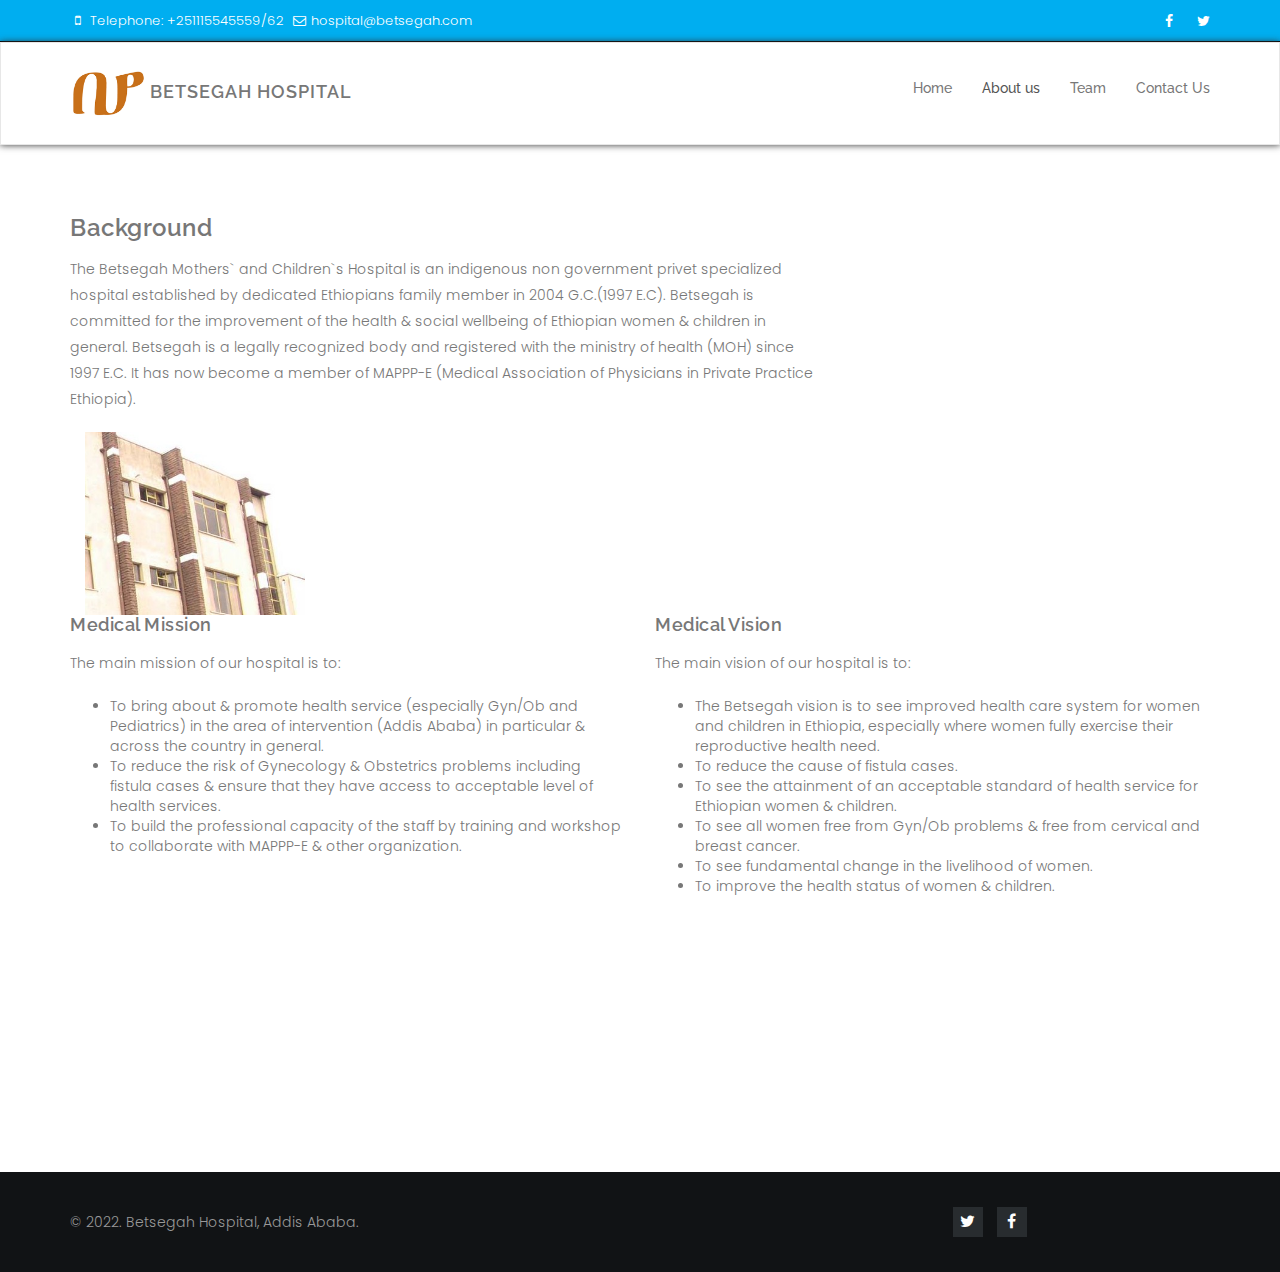
<file: aboutus.html>
<!DOCTYPE html>
<html lang="en">
<head>
<meta charset="utf-8">
<meta http-equiv="X-UA-Compatible" content="IE=edge">
<meta name="viewport" content="width=device-width, initial-scale=1">
<title>About Us | BETSEGAH Hospital</title>

<link rel="icon" href="PICS/icon.png" type="image/x-icon">

<link href="css/bootstrap.min.css" rel="stylesheet">
<link href="css/bootstrap-dropdownhover.min.css" rel="stylesheet">
<link href="css/font-awesome.min.css" rel="stylesheet">
<link href='https://fonts.googleapis.com/css?family=Raleway:400,200,300,100,500,600,700,800,900' rel='stylesheet' type='text/css'>
<link href="https://fonts.googleapis.com/css?family=Poppins:300,400" rel="stylesheet">
<link href="css/animate.css" rel="stylesheet">
<link href="css/style.css" rel="stylesheet">
<link href="css/responsive.css" rel="stylesheet">
</head>
<body>
<header id="header" class="head">
  <div class="top-header">
     <div class="container">
       <div class="row ">
         <ul class="contact-detail2 col-sm-6 pull-left">
          <li> <a href="#" target="_blank"><i class="fa fa-mobile"></i>
Telephone:  +251115545559/62</a> <a id="topemail" href="#" target="_blank"><i class="fa fa-envelope-o"></i>hospital@betsegah.com</a> </li>
         </ul>
         <div class="social-links col-sm-6 pull-right">
           <ul class="social-icons pull-right">
             <li> <a href="https://www.facebook.com/Betsegah-Mothers-and-Childrens-Hospital-322333158376925/" target="_blank"><i class="fa fa-facebook"></i></a> </li>
             <li> <a href="#" target="_blank"><i class="fa fa-twitter"></i></a> </li>
           </ul>
         </div>
       </div>
     </div>
    </div>
  <nav class="navbar navbar-default navbar-menu">
    <div class="container">
      <div class="navbar-header">
        <button type="button" class="navbar-toggle" data-toggle="collapse" data-target=".navbar-collapse"> 
          <span class="sr-only">Toggle navigation</span> 
          <span class="icon-bar"></span> 
          <span class="icon-bar"></span> 
          <span class="icon-bar"></span> 
        </button>
        <a class="navbar-brand" href="index.html">
            <div class="logo-text"><img src="PICS/BET/logo.jpg" style="width: 75px; height: 45px;"><span id="logor"> BETSEGAH HOSPITAL</span id="hosp"></div>
          </a> 
      </div>
      <div class="collapse navbar-collapse" id="bs-example-navbar-collapse-1" data-hover="dropdown" data-animations="fadeIn fadeInLeft fadeInUp fadeInRight">
        <ul class="nav navbar-nav navbar-right">
          <li><a href="index.html">Home</a></li>
            <li class="active"><a href="#">About us </a></li>
            <li><a href="team.html">Team </a></li>
            <li><a href="contact.html">Contact Us</a></li>
        </ul>
      </div> 
    </div>
  </nav>
</header>
 
<section id="section18" class="section-margine">
  <div class="container">
  <div class="section18">
    <div class="row">
      <div class="col-md-8 col-lg-8 wow fadeInUp">
        <div class="textcont">
          <h3>Background</h3>
          <p>

The Betsegah Mothers` and Children`s Hospital is an indigenous non government privet specialized hospital established by dedicated Ethiopians family member in 2004 G.C.(1997 E.C).

Betsegah is committed for the improvement of the health & social wellbeing of Ethiopian women & children in general. Betsegah is a legally recognized body and registered with the ministry of health (MOH) since 1997 E.C. It has now become a member of MAPPP-E (Medical Association of Physicians in Private Practice Ethiopia).


</p>
          
      </div>
      <div class="col-md-4 col-lg-4 wow fadeInUp" data-wow-delay=".2s">
        <div class="section-18-img">
          <img src="PICS/BET/gtr.jpg"  class="img-responsive" alt=""/>
        </div>
      </div>
    </div>



    <div class="col-sm-6 col-md-6 wow fadeInUp">
        <div class="textcont">
          <h4>Medical Mission</h4>
          <p>The main mission of our hospital is to:
        <ul>
          <li> To bring about & promote health service (especially Gyn/Ob and Pediatrics) in the area of intervention (Addis Ababa) in particular & across the country in general.</li>
          <li>To reduce the risk of Gynecology & Obstetrics problems including fistula cases & ensure that they have access to acceptable level of health services.</li>
          <li>
To build the professional capacity of the staff by training and workshop to collaborate with MAPPP-E & other organization.</li>
        </ul>
          </p>
      </div>
      <div class="col-md-4 col-lg-4 wow fadeInUp" data-wow-delay=".2s">
        <div class="section-18-img">
        <!--   <img src="PICS/BET/gtr.jpg"  class="img-responsive" alt=""/> -->
        </div>
      </div>
    </div>


    <div class="col-sm-6 col-md-6 wow fadeInUp">
        <div class="textcont">
          <h4>Medical Vision</h4>
        <p>The main vision of our hospital is to:
      <ul>
        <li>  The Betsegah vision is to see improved health care system for women and children in Ethiopia, especially where women fully exercise their reproductive health need.</li>
        <li>
To reduce the cause of fistula cases.</li>
        <li>
To see the attainment of an acceptable standard of health service for Ethiopian women & children.</li>
         <li>
To see all women free from Gyn/Ob problems & free from cervical and breast cancer.</li>
        <li>To see fundamental change in the livelihood of women.
</li>

            <li>
To improve the health status of women & children.</li>
      

      </ul>
      </div>
      <div class="col-md-4 col-lg-4 wow fadeInUp" data-wow-delay=".2s">
        <div class="section-18-img">
        <!--   <img src="PICS/BET/gtr.jpg"  class="img-responsive" alt=""/> -->
        </div>
      </div>
    </div>


    <div class="col-sm-6 col-md-6 wow fadeInUp">
        <div class="textcont">
          <h4>Our Objective</h4>
        <ul>
          <li> To decrease maternal & neo-natal morbidity and mortality.</li>
          <li>To improve the existing health problem especially women and children`s & hence increase the productivity of the community in general.</li>
          <li>
To provide comprehensive MCH health services including RH & FP services.</li>
          <li>To provide counseling & testing services (PMTCT) for victims of HIV/AIDS.</li>
          <li>To undertake & participate in an effort to promote women`s health issues in Ethiopia.</li>
          <li>To assist communities in bringing sustainable & special medical services through their active participation.</li>
        </ul>
      </div>
      <div class="col-md-4 col-lg-4 wow fadeInUp" data-wow-delay=".2s">
        <div class="section-18-img">
        <!--   <img src="PICS/BET/gtr.jpg"  class="img-responsive" alt=""/> -->
        </div>
      </div>
    </div>

    </div>
  </div>  
  </div>
</section>

<section id="footer-bottom" class="footer-bottom">
  <div class="container">
    <div class="row">
      <div class="col-md-3 col-lg-9">
         <div class="copyright">&copy; 2022. Betsegah Hospital, Addis Ababa.</div>
      </div>
      <div class="col-md-3 col-lg-3">
        <ul class="list-inline social-buttons">
          <li><a href="#"><i class="fa fa-twitter"></i></a></li>
          <li><a target="_blank" href="https://www.facebook.com/Betsegah-Mothers-and-Childrens-Hospital-322333158376925/"><i class="fa fa-facebook"></i></a></li>
        </ul>
      </div>
    </div>
  </div>
</section>
<script src="js/jquery.min.js"></script> 
<script src="js/bootstrap.min.js"></script>
<script src="js/jquery.plugin.min.js"></script>
<script src="js/jquery.isotope.min.js"></script> 
<script src="js/jquery.magnific-popup.min.js"></script> 
<script src="js/bootstrap-dropdownhover.min.js"></script>
<script src="js/wow.min.js"></script> 
<script src="js/waypoints.min.js"></script> 
<script src="js/jquery.counterup.min.js"></script> 
<script src="js/main.js"></script>
</body>
</html>
</file>
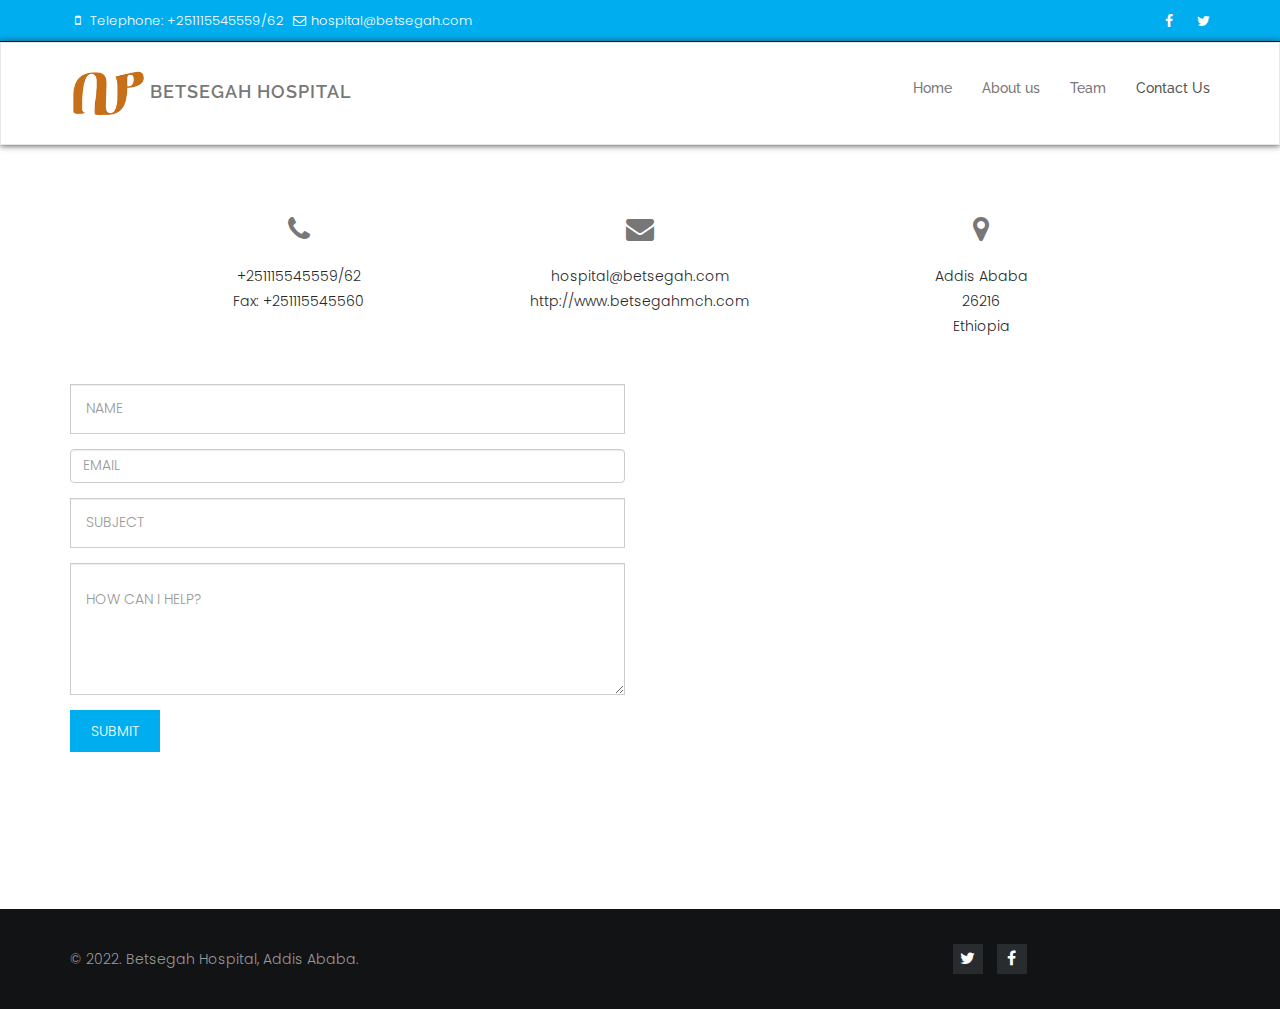
<file: contact.html>
<!DOCTYPE html>
<html lang="en">
<head>
<meta charset="utf-8">
<meta http-equiv="X-UA-Compatible" content="IE=edge">
<meta name="viewport" content="width=device-width, initial-scale=1">
<title>Contact | BETSEGAH Hospital</title>

<link rel="icon" href="PICS/icon.png" type="image/x-icon">

<link href="css/bootstrap.min.css" rel="stylesheet">
<link href="css/bootstrap-dropdownhover.min.css" rel="stylesheet">
<link href="css/font-awesome.min.css" rel="stylesheet">
<link href='https://fonts.googleapis.com/css?family=Raleway:400,200,300,100,500,600,700,800,900' rel='stylesheet' type='text/css'>
<link href="https://fonts.googleapis.com/css?family=Poppins:300,400" rel="stylesheet">
<link href="css/animate.css" rel="stylesheet">
<link href="css/style.css" rel="stylesheet">
<link href="css/responsive.css" rel="stylesheet">
</head>
<body>
<header id="header" class="head">
  <div class="top-header">
     <div class="container">
       <div class="row ">
         <ul class="contact-detail2 col-sm-6 pull-left">
           <li> <a href="#" target="_blank"><i class="fa fa-mobile"></i>
Telephone:  +251115545559/62</a> <a id="topemail" href="#" target="_blank"><i class="fa fa-envelope-o"></i>hospital@betsegah.com</a> </li>
         </ul>
         <div class="social-links col-sm-6 pull-right">
           <ul class="social-icons pull-right">
             <li> <a href="https://www.facebook.com/Betsegah-Mothers-and-Childrens-Hospital-322333158376925/" target="_blank"><i class="fa fa-facebook"></i></a> </li>
             <li> <a href="#" target="_blank"><i class="fa fa-twitter"></i></a> </li>
           </ul>
         </div>
       </div>
     </div>
    </div>
  <nav class="navbar navbar-default navbar-menu">
    <div class="container">
      <div class="navbar-header">
        <button type="button" class="navbar-toggle" data-toggle="collapse" data-target=".navbar-collapse"> 
          <span class="sr-only">Toggle navigation</span> 
          <span class="icon-bar"></span> 
          <span class="icon-bar"></span> 
          <span class="icon-bar"></span> 
        </button>
        <a class="navbar-brand" href="index.html">
            <div class="logo-text"><img src="PICS/BET/logo.jpg" style="width: 75px; height: 45px;"><span id="logor"> BETSEGAH HOSPITAL</span id="hosp"></div>
          </a> 
      </div>
      <div class="collapse navbar-collapse" id="bs-example-navbar-collapse-1" data-hover="dropdown" data-animations="fadeIn fadeInLeft fadeInUp fadeInRight">
        <ul class="nav navbar-nav navbar-right">
          <li ><a href="index.html">Home</a></li>
            <li><a href="aboutus.html">About us </a></li>
            <li><a href="team.html">Team </a></li>
            <li class="active"><a href="#">Contact Us</a></li>
        </ul>
      </div> 
    </div>
  </nav>
</header>

<section id="section16" class="section16">
  <div class="container">
    <div class="row">
      <div class="col-md-3 col-md-offset-1">
        <div class="single-location">
          <div class="loc-icon">
            <i class="fa fa-phone fa-2x"></i>
          </div>
          
          <span class="loc-content">  +251115545559/62</span>
          <span class="loc-content">Fax:  +251115545560</span>
        </div>
      </div>
      <div class="col-md-4">
        <div class="single-location">
          <div class="loc-icon">
            <i class="fa fa-envelope fa-2x"></i>
          </div>
          <span class="loc-content">hospital@betsegah.com</span>
          <span class="loc-content">  http://www.betsegahmch.com</span>
        </div>
      </div>
      <div class="col-md-3">
        <div class="single-location">
          <div class="loc-icon">
            <i class="fa fa-map-marker fa-2x"></i>
          </div>
          <span class="loc-content">
Addis Ababa</span>
<span class="loc-content">26216</span>

          <span class="loc-content">Ethiopia</span>
        </div>
      </div>
    </div>
    <div class="row">
      <div class="col-md-6 col-lg-6">
        <form id="contact" role="form">
          <!-- successfully -->
          <p class="success alert alert-success"><i class="fa fa-check"></i> Your message has been sent successfully. </p>
          <!-- unsuccessfully -->
          <p class="error alert alert-danger"><i class="fa fa-times"></i> E-mail must be valid and message must be longer than 1 character. </p>
          <div class="control-group form-group">
            <div class="controls">
              <input  class="form-control" id="cf-name" type="text" name="cf-name" placeholder="NAME">
              <p class="help-block"></p>
            </div>
          </div>
          <div class="control-group form-group">
            <div class="controls">
              <input class="form-control" id="cf-email" type="email" name="cf-email" placeholder="EMAIL">
            </div>
          </div>
          <div class="control-group form-group">
            <div class="controls">
             <input class="form-control" id="cf-subject" type="text" name="cf-subject" placeholder="SUBJECT">
            </div>
          </div>
          <div class="control-group form-group">
            <div class="controls">
              <textarea class="form-control custom-control" id="cf-message" rows="4" name="cf-message" placeholder="HOW CAN I HELP? "></textarea>
            </div>
          </div>
          <div id="success"></div>
          <!-- For success/fail messages -->
          <button type="submit" id="cf-submit" name="submit" class="btn btn-primary">SUBMIT</button>
        </form>
      </div>
      <div class="col-md-6 col-lg-6">
       <iframe src="https://www.google.com/maps/embed?pb=!1m14!1m8!1m3!1d15762.591984286028!2d38.7775243!3d9.0045007!3m2!1i1024!2i768!4f13.1!3m3!1m2!1s0x0%3A0xf1dc53b79fc749e9!2sBetsegah%20Hospital!5e0!3m2!1sen!2set!4v1643871027632!5m2!1sen!2set" width="600" height="450" style="border:0;" allowfullscreen="" loading="lazy"></iframe>
      </div>
    </div>
  </div>
</section>

<section id="footer-bottom" class="footer-bottom">
  <div class="container">
    <div class="row">
      <div class="col-md-9 col-lg-9">
        <div class="copyright">&copy; 2022. Betsegah Hospital, Addis Ababa.</div>
      </div>
      <div class="col-lg-3">
        <ul class="list-inline social-buttons">
          <li><a href="#"><i class="fa fa-twitter"></i></a></li>
          <li><a target="_blank" href="https://www.facebook.com/Betsegah-Mothers-and-Childrens-Hospital-322333158376925/"><i class="fa fa-facebook"></i></a></li>
        </ul>
      </div>
    </div>
  </div>
</section>
<script src="js/jquery.min.js"></script> 
<script src="js/bootstrap.min.js"></script>
<script src="js/jquery.plugin.min.js"></script>
<script src="js/jquery.isotope.min.js"></script> 
<script src="js/jquery.magnific-popup.min.js"></script> 
<script src="js/bootstrap-dropdownhover.min.js"></script>
<script src="js/wow.min.js"></script> 
<script src="js/waypoints.min.js"></script> 
<script src="js/jquery.counterup.min.js"></script> 
<script src="js/main.js"></script>
</body>
</html>
</file>
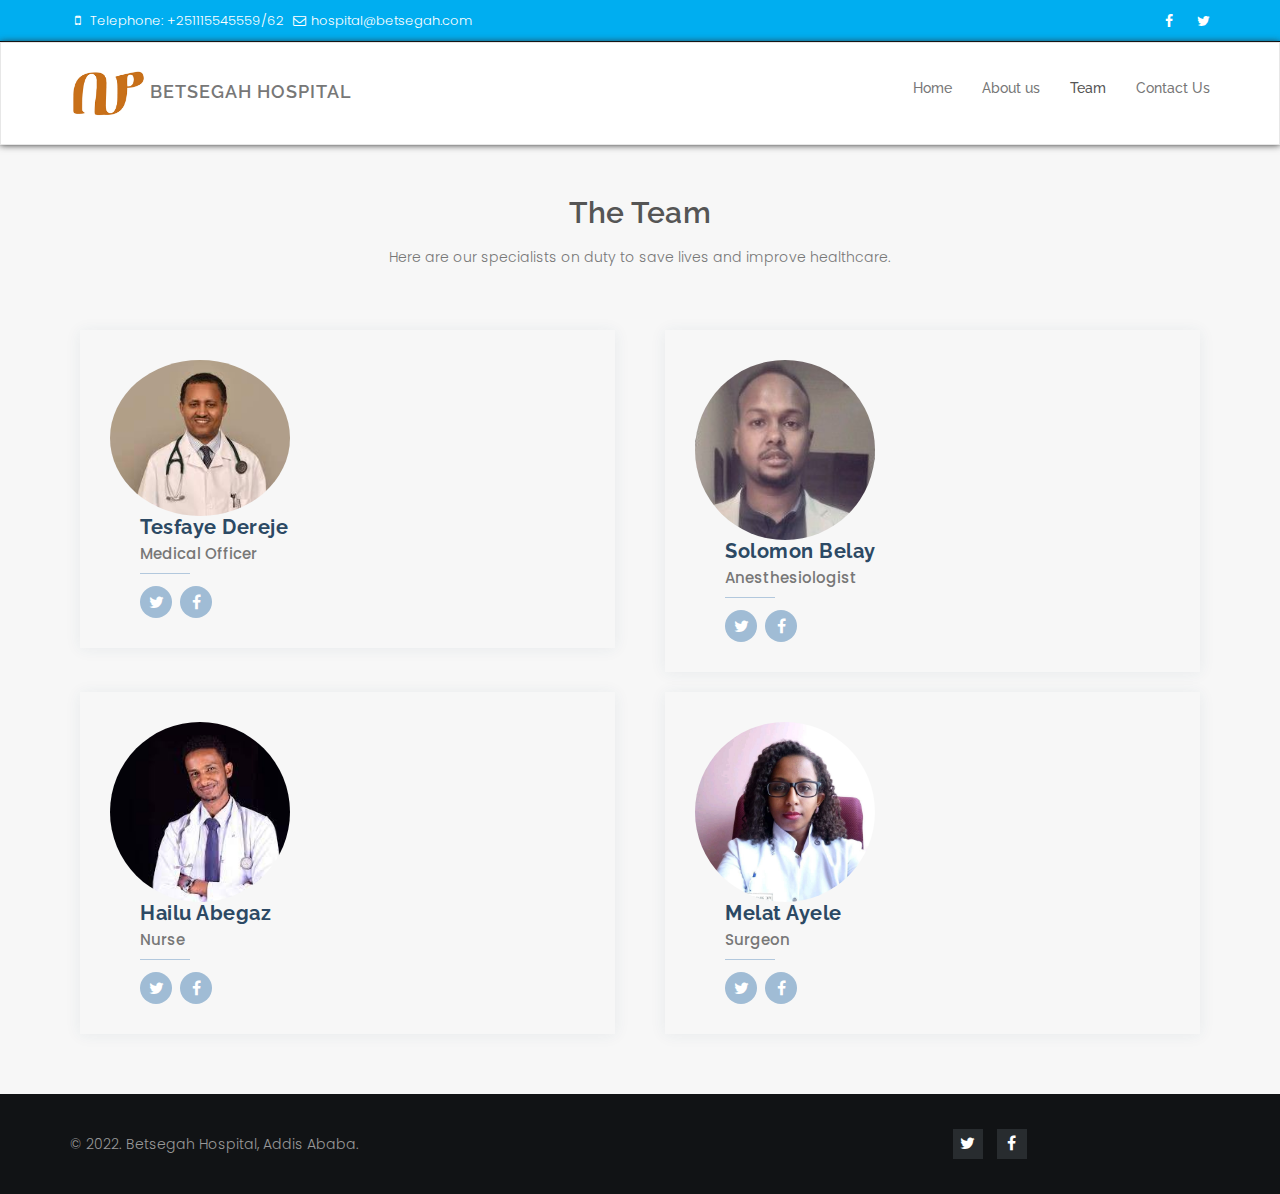
<file: team.html>
<!DOCTYPE html>
<html lang="en">
<head>
<meta charset="utf-8">
<meta http-equiv="X-UA-Compatible" content="IE=edge">
<meta name="viewport" content="width=device-width, initial-scale=1">
<title>Team | BETSEGAH Hospital</title>

<link rel="icon" href="PICS/icon.png" type="image/x-icon">

<link href="css/bootstrap.min.css" rel="stylesheet">
<link href="css/bootstrap-dropdownhover.min.css" rel="stylesheet">
<link href="css/font-awesome.min.css" rel="stylesheet">
<link href='https://fonts.googleapis.com/css?family=Raleway:400,200,300,100,500,600,700,800,900' rel='stylesheet' type='text/css'>
<link href="https://fonts.googleapis.com/css?family=Poppins:300,400" rel="stylesheet">
<link href="css/animate.css" rel="stylesheet">
<link href="css/style.css" rel="stylesheet">
<link href="css/responsive.css" rel="stylesheet">
</head>
<body>
  <header id="header" class="head">
  <div class="top-header">
     <div class="container">
       <div class="row ">
         <ul class="contact-detail2 col-sm-6 pull-left">
           <li> <a href="#" target="_blank"><i class="fa fa-mobile"></i>
Telephone:  +251115545559/62</a> <a id="topemail" href="#" target="_blank"><i class="fa fa-envelope-o"></i>hospital@betsegah.com</a> </li>
         </ul>
         <div class="social-links col-sm-6 pull-right">
           <ul class="social-icons pull-right">
             <li> <a href="https://www.facebook.com/Betsegah-Mothers-and-Childrens-Hospital-322333158376925/" target="_blank"><i class="fa fa-facebook"></i></a> </li>
             <li> <a href="#" target="_blank"><i class="fa fa-twitter"></i></a> </li>
           </ul>
         </div>
       </div>
     </div>
    </div>
    <nav class="navbar navbar-default navbar-menu">
      <div class="container">
        <div class="navbar-header">
          <button type="button" class="navbar-toggle" data-toggle="collapse" data-target=".navbar-collapse"> 
            <span class="sr-only">Toggle navigation</span> 
            <span class="icon-bar"></span> 
            <span class="icon-bar"></span> 
            <span class="icon-bar"></span> 
          </button>
          <a class="navbar-brand" href="index.html">
            <div class="logo-text"><img src="PICS/BET/logo.jpg" style="width: 75px; height: 45px;"><span id="logor"> BETSEGAH HOSPITAL</span id="hosp"></div>
          </a> 
        </div>
        <div class="collapse navbar-collapse" id="bs-example-navbar-collapse-1" data-hover="dropdown" data-animations="fadeIn">
          <ul class="nav navbar-nav navbar-right">
            <li><a href="index.html">Home</a></li>
            <li><a href="aboutus.html">About us </a></li>
            <li class="active"><a href="#">Team </a></li>
            <li><a href="contact.html">Contact Us</a></li>
          </ul>
        </div> 
      </div>
    </nav>
</header>

    <section id="doctors" class="doctors">
      <div class="container">

        <div class="section-title">
          <h2>The Team</h2>
          <p>Here are our specialists on duty to save lives and improve healthcare.</p>
        </div>

        <div class="row">

          <div class="col-lg-6 col-md-6 col-sm-6">
            <div class="member d-flex align-items-start">
              <div class="pic"><img src="PICS/dr2.jpg" class="img-fluid" alt=""></div>
              <div class="member-info">
                <h4>Tesfaye Dereje</h4>
                <span>Medical Officer</span>
                <div class="social">
                  <a href="#"><i class="fa fa-twitter"></i></a>
                  <a href="#"><i class="fa fa-facebook"></i></a>
                </div>
              </div>
            </div>
          </div>

          <div class="col-lg-6 col-sm-6 col-md-6 mt-4 mt-lg-0">
            <div class="member d-flex align-items-start">
              <div class="pic"><img src="PICS/man2.jpg" class="img-fluid" alt=""></div>
              <div class="member-info">
                <h4>Solomon Belay</h4>
                <span>Anesthesiologist</span>
                <div class="social">
                  <a href="#"><i class="fa fa-twitter"></i></a>
                  <a href="#"><i class="fa fa-facebook"></i></a>
                </div>
              </div>
            </div>
          </div>

          <div class="col-lg-6 col-sm-6 col-md-6 mt-4">
            <div class="member d-flex align-items-start">
              <div class="pic"><img src="PICS/dr3.jpg" class="img-fluid" alt=""></div>
              <div class="member-info">
                <h4>Hailu Abegaz</h4>
                <span>Nurse</span>
                <div class="social">
                  <a href="#"><i class="fa fa-twitter"></i></a>
                  <a href="#"><i class="fa fa-facebook"></i></a>
                </div>
              </div>
            </div>
          </div>

          <div class="col-lg-6 col-sm-6 col-md-6 mt-4">
            <div class="member d-flex align-items-start">
              <div class="pic"><img src="PICS/woman3.jpg" class="img-fluid" alt=""></div>
              <div class="member-info">
                <h4>Melat Ayele</h4>
                <span>Surgeon</span>
                <div class="social">
                  <a href="#"><i class="fa fa-twitter"></i></a>
                  <a href="#"><i class="fa fa-facebook"></i></a>
                </div>
              </div>
            </div>
          </div>

        </div>

      </div>
    </section>

<section id="footer-bottom" class="footer-bottom">
  <div class="container">
    <div class="row">
      <div class="col-md-9 col-lg-9">
       <div class="copyright">&copy; 2022. Betsegah Hospital, Addis Ababa.</div>
      </div>
      <div class="col-lg-3">
        <ul class="list-inline social-buttons">
          <li><a href="#"><i class="fa fa-twitter"></i></a></li>
          <li><a target="_blank" href="https://www.facebook.com/Betsegah-Mothers-and-Childrens-Hospital-322333158376925/"><i class="fa fa-facebook"></i></a></li>
        </ul>
      </div>
    </div>
  </div>
</section>
<script src="js/jquery.min.js"></script> 
<script src="js/bootstrap.min.js"></script>
<script src="js/jquery.plugin.min.js"></script>
<script src="js/jquery.isotope.min.js"></script> 
<script src="js/jquery.magnific-popup.min.js"></script> 
<script src="js/bootstrap-dropdownhover.min.js"></script>
<script src="js/wow.min.js"></script> 
<script src="js/waypoints.min.js"></script> 
<script src="js/jquery.counterup.min.js"></script> 
<script src="js/main.js"></script>
</body>
</html>
</file>
<file: css/style.css>
/* --------------------------------------
=========================================
Pixel | Agency - Responsive Mutipurpose HTML5 Template
Version: 1.1 (Release)
Designed By: rkwebdesigns
=========================================
Table Of Contents
01) Common Style
02)TOP HEADER
03)Logo
04)Navbar
05)Banner
06)Section 1
07)Section 2
08)Section 3
09)Section 4
10)Section 5
11)Section 6
12)Section 7
13)Section 8
14)Section 9
15)Section 10
16)Footer top
17)Footer Bottom
18)Section 11
19)Section 12
20)Section 13
21)Section 14
22)Section 15
23)Inner Title bar
24)Section 16
25)Section 17
26)Section 18
27)Section 19
28)Section 20
29)Section 21
30)Section 22
31)Section 23
*/

/************************************
 01)Common CSS 
*************************************/


.alignleft {
    float: left;
    margin-right: 15px;
}

.alignright {
    float: right;
    margin-left: 15px;
}

.aligncenter {
    display: block;
    margin: 0 auto 15px;
}

img {
    max-width: 100%;
    height: auto;
}

h1,
h2,
h3,
h4,
h5,
h6 {
    margin: 0 0 15px;
    font-weight: 600;
    font-family: 'Raleway', sans-serif;
    letter-spacing: 0.5px;
}

html,
body {
    height: 100%
}

body {
    font-family: 'Poppins', sans-serif;
    font-weight: 300;
    color:#777777;
}

a {
    -moz-transition: 0.3s;
    -o-transition: 0.3s;
    -webkit-transition: 0.3s;
    transition: 0.3s;
    color: #333;
}

a:hover {
    text-decoration: none;
}

a:focus {
    outline: 0 solid
}


/* Remove Chrome Input Field's Unwanted Yellow Background Color */

input:-webkit-autofill,
input:-webkit-autofill:hover,
input:-webkit-autofill:focus {
    -webkit-box-shadow: 0 0 0 1000px white inset !important;
}

.btn {
    padding: 10px 20px;
    font-weight: 300;
    border-radius: 0;
}
.btn-sm{
    padding: 6px 15px;
}

.btn-primary {
    color: #fff;
    background-color: #00aef0;
    border-color: #00aef0;
}

.btn-primary:hover {
    color: #fff;
    background-color: #0393ca;
    border-color: #0393ca;
}

.btn-secondary {
    color: #00aef0;
    background-color: #fff;
    border-color: #fff;
}

.btn-secondary:hover {
    color: #00aef0;
    background-color: #efeded;
    border-color: #efeded;
}

.nopadding {
    padding-left: 0;
    padding-right: 0;
}

.read-more {
    color: #00aef0;
    font-size: 14px;
    font-weight: 300;
}

.read-more:hover {
    text-decoration: underline;
    color: #00aef0;
}

p {
    line-height: 26px;
}

.section-margine {
    margin: 70px 0 0 0;
}
.over-bg{
    position: absolute;
    left: 0;
    top: 0;
    background: rgba(41, 134, 226, 0.5);
}
/*** Heading Lines ***/
.title-head{
    margin-bottom: 40px;
    text-align: center;
}
.line-heading .line-left,
.line-heading .line-right {
  width: 55px;
  height: 0;
  border-top: 1px dashed #00AEF0;
  display: inline-block;
  margin: 0 15px;
  vertical-align: middle; 
}
.line-heading .line-left {
  margin-right: 30px; 
}
.line-heading .line-right {
  margin-left: 30px; 
}
.line-middle {
  width: 20px;
  height: 20px;
  display: inline-block;
  margin: 0 auto;
  vertical-align: middle;
  position: relative;
  line-height: 20px;
  color: #fff;
  font-size: 16px;
  background: #00AEF0;
  border-radius: 50%;
}
.line-middle:before, 
.line-middle:after {
    content: '';
    position: absolute;
    width: 7px;
    height: 7px;
    background: #00AEF0;
    top: 7px;
}
.line-middle:before {
    left: -20px; 
}
.line-middle:after {
    right: -20px; 
}

/************************************
02)TOP HEADER
*************************************/

.top-header {
    background: #00AEF0;
    border-bottom: 1px solid #000;
    position: relative;
    overflow: hidden;
}

.contact-detail2 {
    margin: 0;
}

.contact-detail2 i {
    border-radius: 3px;
    padding: 3px 5px;
}

.contact-detail2 li {
    list-style: outside none none;
    float: left;
    padding: 10px 0;
    margin-bottom: 0;
    margin-right: 35px;
}

.contact-detail2 li a {
    color: #fff;
    font-size: 13px;
    font-weight: 300;
}

.social-icons {
    list-style: outside none none;
    padding: 10px 0;
    margin-bottom: 0;
}

.social-icons li {
    margin-right: 10px;
    display: inline;
}
.social-icons li:last-child,
.social-icons li:last-child a{
    margin-right: 0!important;
    padding-right: 0!important;
}
.social-icons a {
    color: #fff;
    font-size: 14px;
    line-height: 15px;
    padding: 3px 5px;
    transition: color 0.3s ease-in-out 0s;
    vertical-align: middle;
}

.social-icons a:hover {
    color: #00AEFF
}


/************************************
03)Logo
*************************************/

.navbar-brand {
    float: left;
    height: auto;
    padding: 8px 0;
    font-size: 18px;
    line-height: 20px;
}

.logo-text {
    text-transform: none;
    font-size: 18px;
    vertical-align: bottom;
    line-height: 38px;
    letter-spacing: 1px;
    color: #777;
    font-family: 'Raleway', sans-serif;
}
.logo-text samp {
    background: #00AEF0;
    float: left;
    margin-right: 5px;
    width: 40px;
    height: 40px;
    border-radius: 3px;
    text-align: center;
    line-height: 40px;
    color: #fff;
    font-weight: normal;
    font-size: 30px;
    font-family: "Helvetica Neue", Helvetica, Arial, sans-serif;
}


/************************************
04)Navbar
*************************************/

.navbar {
    margin-bottom: 0;
}

.header-shade {
    -webkit-box-shadow: 0 0 10px #333;
    -moz-box-shadow: 0 0 10px #333;
    box-shadow: 0 0 10px #333;
    z-index: 999;
  
}
.navbar-fixed-top {
    -webkit-box-shadow: 0 0 10px #333;
    -moz-box-shadow: 0 0 10px #333;
    box-shadow: 0 0 10px #333;
    z-index: 999;
    margin-top: 0 !important;
    padding: 20px 0 !important;
    background: #fff !important;
    position: fixed !important;
}

.navbar-fixed-top .navbar-nav>li>a {
    background: transparent !important;
}

.navbar-menu .navbar-right .dropdown-menu {
    left: 0!important;
}
.dropdown-menu{
    padding: 0;
    border: 0;
    box-shadow: none;
}
.dropdown-menu .divider {
    margin: 0;
}

.dropdown-menu>li>a {
    font-size: 12px;
    font-weight: 400;
    color: #777;
    background: #fff;
    padding: 10px;
}

.dropdown-menu> li >a:hover {
    color: #fff !important;
    background-color: #00aef0;
}

.navbar-menu {
    background: #fff;
    box-shadow: 0 0 7px #333;
    border-radius: 0;
    padding: 20px 0;
    font-weight: 600;
    margin-bottom: 0;
}

.navbar-menu .navbar-nav>li>a {
    background: transparent !important;
    font-family: 'Raleway',sans-serif;
    font-weight: 500;
}
.navbar-menu .navbar-nav>li:last-child>a{
    padding-right: 0!important;
}
.navbar-menu .navbar-nav>li>a:hover,
.navbar-menu .navbar-nav>li>a:active {
    background-color: transparent;
    border-bottom: 1px solid #770;
}

.navbar-menu .navbar-nav>.open>a,
.navbar-menu .navbar-nav>.open>a:focus,
.navbar-menu .navbar-nav>.open>a:hover {
    color: #00aef0;
    background-color: #fff;
}

.navbar-menu .navbar-nav>li>.dropdown-menu {
    margin-top: 26px;
}


/************************************
05)Banner
*************************************/

#main-slide .item {
    min-height: 450px;
    color: #fff;
    background-position: 50% 50%;
    -webkit-background-size: cover;
    background-size: cover;
    -webkit-backface-visibility: hidden;
}

#main-slide .item img {
    width: 100%;
    -webkit-backface-visibility: hidden;
}

#main-slide .item .slider-content {
    z-index: 1;
    opacity: 0;
    -webkit-transition: opacity 500ms;
    -moz-transition: opacity 500ms;
    -o-transition: opacity 500ms;
    transition: opacity 500ms;
}

#main-slide .item.active .slider-content {
    opacity: 1;
    -webkit-transition: opacity 100ms;
    -moz-transition: opacity 100ms;
    -o-transition: opacity 100ms;
    transition: opacity 100ms;
}

#main-slide .slider-content {
    top: 100%;
    padding: 0;
    position: absolute;
    width: 100%;
    color: #fff;
    -webkit-transform: translateY(-50%);
    transform: translateY(-50%);
}

#main-slide .slider-content.text-left {
    left: 8%;
}

#main-slide .slider-content.text-right {
    right: 8%;
}

.slider-content {
    position: relative;
    display: table;
    height: 100%;
    width: 100%;
}
.slider-content p{
    color: #212121;
}
.slide-title {
    font-size: 45px;
    line-height: 36px;
    color: #00AEF0;
    margin: 15px 0;
    text-transform: uppercase;
    letter-spacing: 2px;
}

.slide-sub-title {
    font-style: normal;
    font-size: 25px;
    line-height: 58px;
    margin: 15px 0;
    color: #fff;
    font-weight: 700;
    text-transform: uppercase;

}

.slider-text {
    display: table;
    vertical-align: bottom;
    color: #fff;
    padding-left: 40%;
    width: 100%;
    padding-bottom: 0;
    padding-top: 20px;
}

.slider-text .slide-head {
    font-size: 36px;
    color: #0052a5;
    position: relative;
}

.slider-img {
    display: block;
    position: absolute;
    top: -80px;
    left: 20%;
    width: 314px;
    max-height: 100%;
}

.slider-img img {
    display: block;
    position: relative;
    max-height: 100%;
    width: auto;
}

.slider.btn {
    margin: 5px;
    border: 2px solid transparent;
}

.slider.border {
    background: none;
    border: 2px solid #fff;
}

.slider.border:hover {
    background: #00AEF0;
    border: 2px solid transparent;
}


/* Carousel control */

.carousel-indicators li {
    width: 10px;
    height: 10px;
    margin: 1px;
    border-radius: 100%;
    border: 0;
    background: rgba(255, 255, 255, .5);
}

#main-slide .carousel-indicators li.active,
#main-slide .carousel-indicators li:hover {
    background: #00AEF0;
    -moz-transition: all 300ms ease;
    -webkit-transition: all 300ms ease;
    -ms-transition: all 300ms ease;
    -o-transition: all 300ms ease;
    transition: all 300ms ease;
}

#main-slide .carousel-control.left,
#main-slide .carousel-control.right,
#main-slide .carousel-indicators {
    opacity: 0;
    filter: alpha(opacity=0);
    background-image: none;
    background-repeat: no-repeat;
    text-shadow: none;
    -webkit-transition: all .25s ease;
    -moz-transition: all .25s ease;
    -ms-transition: all .25s ease;
    -o-transition: all .25s ease;
    transition: all .25s ease;
}

#main-slide:hover .carousel-control.left,
#main-slide:hover .carousel-control.right,
#main-slide:hover .carousel-indicators {
    opacity: 1;
    filter: alpha(opacity=100);
}

#main-slide .carousel-control .fa-angle-left,
#main-slide .carousel-control .fa-angle-right {
    position: absolute;
    top: 50%;
    z-index: 5;
    display: inline-block;
    -webkit-transform: translateY(-50%);
    transform: translateY(-50%);
}

#main-slide .carousel-control .fa-angle-left {
    left: 20px;
}

#main-slide .carousel-control .fa-angle-right {
    right: 20px;
}

#main-slide .carousel-control i {
    background-attachment: scroll;
    background-clip: border-box;
    background-color: rgba(0, 174, 240, 0.5);
    background-image: none !important;
    background-origin: padding-box;
    background-position: 0 0;
    background-repeat: repeat;
    background-size: auto auto;
    border-radius: 50%;
    height: 50px;
    line-height: 50px;
    top: 50%;
    width: 50px;
    z-index: 1;
}

#main-slide .carousel-control i:hover {
    background: #00AEF0;
}

.carousel .item.active .effect2 {
    -webkit-animation: fadeInLeft 1s ease-in 350ms both;
    animation: fadeInLeft 1s ease-in 350ms both;
}

.carousel .item.active .effect3 {
    -webkit-animation: fadeInLeft 1.5s ease-in-out 300ms both;
    animation: fadeInLeft 1.5s ease-in-out 300ms both;
}

.carousel .item.active .effect4 {
    -webkit-animation: lightSpeedIn 1.5s ease-in 300ms both;
    animation: lightSpeedIn 1.5s ease-in 300ms both;
}

.carousel .item.active .effect5 {
    -webkit-animation: bounceInLeft 1s ease-in-out 100ms both;
    animation: bounceInLeft 1s ease-in-out 100ms both;
}

.carousel .item.active .effect6 {
    -webkit-animation: fadeInRight 1s ease-in 200ms both;
    animation: fadeInRight 1s ease-in 200ms both;
}

.carousel .item.active .effect7 {
    -webkit-animation: fadeInRight 1.5s ease-in 300ms both;
    animation: fadeInRight 1.5s ease-in 300ms both;
}



/************************************
06)Section 1
*************************************/

.section-1-box {
    padding: 20px 0;
    text-align: center;
}

.section-1-box-icon-background {
    border-width:2px;
    border-style: solid;
    height: 100px;
    width: 100px;
    border-radius: 50%;
    margin: 0 auto 25px auto;
}

.section-1-box-icon-background i {
    margin-top: 37px;
    color: #00AEF0;
}

.section-1-box h4 {
    color: #555555;
    font-size: 18px;
    margin: 0 0 15px 0;
}

.section-1-box p {
    color: #777;
    font-size: 14px;
}


/************************************
07)Section 2
*************************************/

.section-2-box-left figure {
    margin-bottom: 15px;
}

.section-2-box-left h4 {
    font-size: 18px;
    color: #555555;
    margin: 15px 0;
}
.section-2-box-left a{
    margin: 15px 0;
}
.section-2-box-right{
    background-color: #00AEF0;
    padding: 20px 25px;
}
.section-2-box-right h3{
    color: #ffffff;
}
.section-2-box-right p {
    color: #fff;
}
.section-2-box-right ul{
    padding: 0;
    margin: 15px 0;
}
.section-2-box-right ul li{
    list-style: none;
    color: #fff;
    font-weight: 300;
    padding: 5px 0;
}
.section-2-box-right .btn{
    width: 100%;
    border: 0;
    margin-bottom: 15px;
    font-weight: 300;
}

/************************************
08)Section 3
*************************************/

.section3-background {
    background: #333333 url(../images/m3.jpg) no-repeat center;
    background-size: cover;
}

.section-3-box {
    padding: 70px 0;
    text-align: center;
}

.section-3-box figure {
    color: #00AEF0;
    margin: 10px 0;
}

.section-3-box h3 {
    font-size: 30px;
    color: #fff;
}

.section-3-box h4 {
    font-size: 18px;
    color: #fff;
    margin-bottom: 0;
}


/************************************
09)Section 4
*************************************/

.section-4-box {
    padding: 20px 0;
    overflow: hidden;
}

.section-4-box-icon-cont {
    float: left;
    width: 30px;
    margin: 0 23px 53px 0;
}

.section-4-box-icon-cont i {
    color: #00aef0;
}

.section-4-box-text-cont {
    margin: 0 0 0 15px;
}

.section-4-box-text-cont h5 {
    text-transform: uppercase;
    color: #555555;
    font-size: 16px;
    margin: 0 0 10px 0;
}

.section-4-box-text-cont p {
    color: #777;
    font-size: 14px;
}

.section-4 .right h2 {
    margin-bottom: 10px;
}
.section-4 .right b {
    font-size: 14px;
    font-weight: normal;
}
.section-4 ul.section {
    float: left;
    width: 100%;
    padding: 0 3% 22px 0;
    margin: 25px 0 0 0;
    background: #fff;
}

.section-4 .section li {
    float: left;
    padding: 0;
    margin: 0;
    width: 75%;
    list-style: none;
}
.section-4 .section li a {
    font-size: 12px;
    color: #fff;
}
.section-4 .section li.left {
    float: left;
    width: 65px;
    color: #2cb1e9;
    font-size: 40px;
}
.section-4 .section li strong {
    font-size: 18px;
    color: #1889c1;
    font-weight: normal;
    display: block;
    margin-bottom: 10px;
}
.border-bottom{
    border-bottom: 1px solid #eeeeee;
}

/************************************
10)Section 5
*************************************/
.section-5{
    background:#f7f7f7;
    padding: 50px 0;
    border-top: 1px solid #eee;
}
.my-team .my-team-member {
    margin-bottom: 20px;
}
.my-team .my-team-member:last-of-type {
    margin-bottom: 0;
}
.my-team .my-team-member .my-member-img {
    overflow: hidden;
    background-color: #FFF;
}
.my-team .my-team-member .my-member-img img {
    width: 100%;  
}
.my-team .my-team-member .my-team-detail {
    background-color: #00AEF0;
    padding: 6px 6px;
    position: relative;
}
.my-team .my-member-name {
    color: #FFF; 
    margin: 15px 0       
}
.my-team .my-member-post {
    color: #FFF;    
    font-size: 14px;
}
.my-team .my-member-social {
    position: absolute;
    top: -25px;
    right: 0;
    opacity: 0;
    -webkit-transition: all 0.3s ease;
    -moz-transition: all 0.3s ease;
    -ms-transition: all 0.3s ease;
    -o-transition: all 0.3s ease;
    transition: all 0.3s ease;
}
.my-team .my-team-member:hover .my-member-social {
    top: -43px;
    opacity: 1;
}
.my-team .my-member-social ul li {
    margin-top: 6px;
    list-style: none;
    display: inline-block;
}
.my-team .my-member-social ul li a {
    display: block;
    width: 34px;
    height: 34px;
    line-height: 32px;
    text-align: center;
    color: #FFF;
    border: 1px solid #00AEF0;
    background-color: #00AEF0;
    -webkit-transition: all 0.3s ease;
    -moz-transition: all 0.3s ease;
    -ms-transition: all 0.3s ease;
    -o-transition: all 0.3s ease;
    transition: all 0.3s ease;
}
.my-team .my-member-social ul li a:hover {
    color: #3498DB;
    background-color: #FFF;
    border: #3498DB 1px solid;
}
@media(min-width:992px) {   
    .my-team .my-team-member {
        margin-bottom: 0;
    }
}


/************************************
11)Section 6
*************************************/

.section-title {
    text-align: center;
    margin-bottom: 50px;
}

.section-title h2 {
    font-size: 30px;
    color: #555555;
}

.section-title h6 {
    font-size: 14px;
    text-transform: uppercase;
    color: #555555;
}

.section-6-box {
    margin-bottom: 20px;
}

.section-6-box h3 {
    font-size: 20px;
    color: #555555;
    margin-top: 30px;
}

.section-6-box p {
    font-size: 14px;
    color: #777;
}


/************************************
12)Section 7
*************************************/

.section-7-background {
    background-color: #252525;
    background-position: center;
    padding: 100px 0 0 0;
    background-size: cover;
    -webkit-background-size: cover;
    -moz-background-size: cover;
    -o-background-size: cover;
}

.section-7-box-text-cont {
    text-align: left;
}

.section-7-box-text-cont h2 {
    color: #fff;
}

.section-7-box-text-cont p {
    color: #fff;
    margin: 0 0 40px 0;
}


/************************************
13)Section 8
*************************************/

.mytestimonial{
    padding-bottom: 150px;
    background: url(../images/m4.jpg) no-repeat center;
    background-size: cover;
    padding-top: 100px;
}
.client-quote {
    color: #fff;
    max-width:700px;
    display: inline-block;
}
.client-name {
    color: #fff;
}
.client-quote i {
    color: #fff;
    font-size: 20px;
    padding: 0 12px;
}
#testimonial .carousel-indicators {
    bottom: -60px;
}
#testimonial .carousel-indicators li,
#testimonial .carousel-indicators .active {
    width: 60px;
    border: none;
    background-color: transparent;
}
#testimonial .carousel-indicators li img {
    width: 60px;
    height: 60px;
    border: 2px solid #FFF;
    border-radius: 50%; 
    opacity: 0.3;  
    -webkit-transition: 0.3s ease-in-out;
    transition: 0.3s ease-in-out;
    -moz-transition: 0.3s ease-in-out;
    -ms-transition: 0.3s ease-in-out;
    -o-transition: 0.3s ease-in-out;
}
#testimonial .carousel-indicators li.active img {
    opacity: 1;  
    border: 2px solid #3399CC;
}
/************************************
14)Section 9
*************************************/

.section-9-background {
    background: #f7f7f7;
    padding: 25px;
}


/************************************
15)Section 10
*************************************/

.section-10-background {
    background: #00aef0;
    padding: 40px 0;
}

.section-10-box-text-cont h3 {
    font-size: 24px;
    color: #fff;
    line-height: 30px;
    font-weight: 500;
}
.section-10-box-text-cont h3 span{
    color:#333;
    font-weight: 700;
}
.section-10-box-text-cont p {
    color: #fff;
    font-style: italic;
    margin: 0 0 10px 0;
    font-size: 16px;
}

.section-10-btn-cont {
    text-align: right;
    margin:0;
}


/************************************
16)Footer top
*************************************/

.footer-top {
    padding: 25px 0;
    background-color: #1a1e21;
    color: #7e7e7e;
    font-size: 14px !important;
}

.footer-top p {
    font-size: 14px;
    margin-bottom: 0;
}

.footer-top-box {
    margin: 30px auto;
    overflow: hidden;
}

.footer-top h4 {
    color: #fff;
    text-transform: capitalize;
}
.footer-top-box li{
    padding: 5px 0 10px 0;
    border-bottom: 1px dotted #333;
}
.footer-top-box li:last-child{
    border-bottom: 0!important;
}
.footer-top-box h5{
    margin-bottom: 5px;
}
.footer-top-box .widget-img-thumb {
    display: inline-block;
    float: left;
    margin-right: 15px;
    width: 60px;
}
.footer-top-box .widget-content {
    overflow: hidden;
}
.footer-top-box .widget-date{
    font-size: 12px;
}
.footer-top .input-holder {
    position: relative;
}

.footer-top .input-holder input[type="email"] {
    width: 100%;
    display: inline-block;
    border: 0;
    border-radius: 0;
    height: 39px;
    padding: 10px 20px;
}

.footer-top .input-holder label {
    position: absolute;
    top: 0;
    right: -4px;
    text-align: center;
    cursor: pointer;
}

.footer-top .input-holder label i {
    position: absolute;
    top: 9px;
    left: 8px;
    font-size: 20px;
    color: #fff;
}

.footer-top .input-holder input[type="submit"] {
    color: #fff;
    border: 0;
    border-radius: 0;
    font-size: 11px;
    font-weight: 700;
    text-transform: uppercase;
    padding: 20px;
    line-height: 0;
    text-indent: -999px;
}

.footer-top .submit-bgcolor {
    background-color: #00aef0;
}

.footer-top ul {
    list-style-type: none;
    padding-left: 0;
}

.footer-top ul li {
    margin: 0 0 10px 0;
}

.footer-top ul li a {
    color: #7e7e7e;
}

.footer-top ul li a:hover {
    color: #fff;
}

.tag a {
    margin: 5px;
    color: #7e7e7e;
    padding: 5px;
    float: left;
    border: 1px solid #7e7e7e;
}

.tag a:hover {
    color: #fff;
    border: 1px solid #fff;
}


/***************************************
17)Footer Bottom
****************************************/

.footer-bottom {
    font-size: 14px;
    padding: 20px 0;
    background-color: #111315;
    color: #7e7e7e;
}

.footer-bottom ul.social-buttons {
    list-style-type: none;
    margin: 15px auto;
    padding: 0;
}

.footer-bottom ul.social-buttons li a {
    display: block;
    background-color: #282c2f;
    height: 30px;
    width: 30px;
    border-radius: 0;
    font-size: 16px;
    line-height: 30px;
    color: white;
    outline: none;
    -webkit-transition: all 0.3s;
    -moz-transition: all 0.3s;
    transition: all 0.3s;
    text-align: center;
}

.footer-bottom ul.social-buttons li a:hover {
    background-color: #0393ca;
}

.footer-bottom .copyright {
    color: #999;
    margin: 20px 0 20px 0;
}
.footer-top-box strong,
.footer-top-box b{
    font-weight: 300;
}

/************************************
18)Section 11
*************************************/

.section-11-box {
    padding: 20px 0;
    text-align: center;
}

.section-11-box-icon-background {
    background: #00aef0;
    height: 80px;
    width: 80px;
    border-radius: 5%;
    margin: 0 auto 20px auto;
}

.section-11-box-icon-background i {
    margin-top: 28px;
    color: #fff;
}

.section-11-box h4 {
    text-transform: uppercase;
    color: #555555;
    font-size: 18px;
    margin: 0 0 10px 0;
}

.section-11-box p {
    color: #777;
    font-size: 14px;
}


/************************************
19)Section 12
*************************************/

#section-12 {
    padding: 25px 0;
    margin: 50px auto 50px auto;
}

.portfolioFilter {
    margin: 0 0 10px 0;
    overflow: hidden;
    padding: 15px 10px;
    color: #45bbff;
}

#section-12 p {
    margin-bottom: 100px;
}

.portfolioFilter a {
    color: #45bbff;
    text-decoration: none;
    margin: 15px 5px 15px 5px;
    padding: 10px 15px;
    display: inline-block;
}

.portfolioFilter a.current {
    color: #45bbff;
    font-weight: 700;
}

.portfolioContainer a img {
    margin: 15px auto;
    width: 100%;
    height: 100%;
}

.portfolioContainer1 a img {
    /*margin:15px auto;*/
    margin: 0 auto;
    width: 100%;
    height: 100%;
}

.isotope-item {
    z-index: 2;
}

.isotope-hidden.isotope-item {
    pointer-events: none;
    z-index: 1;
}

.isotope,
.isotope .isotope-item {
    /* change duration value to whatever you like */
    -webkit-transition-duration: 0.8s;
    -moz-transition-duration: 0.8s;
    transition-duration: 0.8s;
}

.isotope {
    -webkit-transition-property: height, width;
    -moz-transition-property: height, width;
    transition-property: height, width;
}

.isotope .isotope-item {
    -webkit-transition-property: -webkit-transform, opacity;
    -moz-transition-property: -moz-transform, opacity;
    transition-property: transform, opacity;
}


/************************************
20)Section 13
*************************************/

.section-13 {
    background: #00aef0;
    padding: 70px 0;
}

.section-13 h2 {
    color: #fff;
    font-weight: 200;
}

.section-13 p {
    color: #fff;
}

.section-13 .light {
    color: #fff;
    width: 20%;
    margin: 30px auto 40px auto;
}

.section-13 .btn {
    color: #00aef0;
    font-weight: 600;
}

.section-13 .btn-default {
    border-color: transparent;
}


/************************************
21)Section 14
*************************************/
.section-14-box{
    margin-bottom: 60px;
    position: relative;
    overflow: hidden;
    padding: 30px;
    border: 1px solid #eeeeee;
    background: #f6f6f6;
}
.blog-list .section-14-box{
    padding:0;
    border: 0;
    background: none;
}
.section-14-box h3 {
    margin-top: 30px;
    text-align: center;
}

.section-14-box h3 a {
    font-size: 20px;
    color: #555555;
}

.section-14-box h3 a:hover {
    font-size: 20px;
    color: #999;
}
.blog-list .section-14-box h3 {
    text-align: left;
}
.section-14-box p {
    font-size: 14px;
    color: #777;
    line-height: 26px;
    margin: 15px 0;
}


.section-14-box .comments {
    margin:15px 0;
    text-align: center;
}
.blog-list .section-14-box .comments {
    margin: 5px 0;
    text-align: left;
}
.section-14-box .comments a {
    color: #fff;
    cursor: none;
}
.blog-list  .section-14-box .comments a {
    color: #212121;
}
.section-14-box ul {
    list-style-type: none;
    margin: 30px 0 0 0;
    padding: 0;
}

.section-14-box ul li {
    margin: 20px 0;
}

.section-14-box ul li a {
    color: #777;
}

.section-14-box ul li a:hover {
    text-decoration: none;
    color: #00aef0;
}

.section-14-box .underline {
    border-bottom: 2px solid #00aef0;
    padding: 0 0 15px 0;
}

.section-14-box ul li a.tag {
    float: left;
    margin: 5px;
    padding: 10px 20px;
    border: 1px solid #777;
}

.section-14-box ul li a.tag:hover {
    float: left;
    margin: 5px;
    padding: 10px 20px;
    border: 1px solid #00aef0;
    color: #00aef0;
}

.blog-search-field {
    border: 1px solid #e6e6e6;
    background: #fff;
    width: 100%;
    padding: 13px 15px;
    outline: none !important;
    font-size: 14px;
    line-height: 17px;
    font-weight: 300;
    color: #777;
    margin: 20px 0 0 0;
}

.search-form button {
    background: #ffffff;
    border: none;
    float: right;
    margin-top: -32px;
    margin-right: 15px;
    position: relative;
    z-index: 2;
}

.comment-form-container {
    margin: 70px auto;
    ;
}

.comment-form-container h4 {
    margin: 0 0 35px 0;
}

.comment-form-container .nopadding-left {
    padding-left: 0;
}

.comment-form-container input.form-control {
    height: 50px;
}

.comment-form-container .form-control {
    border-radius: 0;
    padding: 10px 15px;
}


/************************************
22)Section 15
*************************************/

.section17-background {
    background: #CCC;
    padding: 40px 0 30px 0;
}

.team-member {
    background: #fff;
}


/************************************
23)Inner Title bar
*************************************/

.inner-title {
    background: #00aef0;
    padding: 30px 0;
}

.inner-title h2 {
    color: #fff;
    ;
}

.breadcrumbs ul {
    float: right;
    font-size: 13px;
    margin-top: 10px;
    font-weight: 500
}

.breadcrumbs ul li {
    display: inline-block;
    color: #fff !important;
    margin: 0 0 0 5px
}

.breadcrumbs ul li:after {
    content: "\f101";
    font-family: "FontAwesome";
    font-size: 12px;
    color: #fff;
    margin: 0 0 0 9px
}

.breadcrumbs ul li:last-child:after,
.breadcrumbs ul li:first-child:after {
    content: "";
    margin: 0
}

.breadcrumbs ul li:last-child a,
.breadcrumbs ul li a {
    color: #fff !important;
    font-weight: 600
}

.breadcrumbs ul li a:hover {
    color: #fff !important;
    text-decoration: underline;
}

.breadcrumbs ul li:first-child {
    padding-right: 0;
    margin-left: 0
}

.breadcrumbs ul li:first-child,
.breadcrumbs ul li:last-child {
    color: #fff;
    background: 0
}

.breadcrumbs ul li:last-child {
    padding: 0;
    background: 0
}


/************************************
24)Section 16
*************************************/

.section16 {
    padding: 70px 0;
}
.section16  .single-location{
    text-align: center;
    margin-bottom: 50px;
}
.section16 .loc-icon {
    display:block;
    margin-bottom: 25px;
}
.section16 .loc-content {
    color: #282828;
    font-size: 14px;
    display:block;
    font-weight: 300;
    line-height: 15px;
    margin-bottom: 10px;
    text-align: center;
    width: 100%;
}
.section16 .success,
.section16 .error {
    display: none;
    font-family: "Source Sans Pro", sans-serif;
    margin-bottom: 48px;
}

.section16 .success {
    color: green;
}

.section16 .error {
    color: red;
}

.section16 .success .fa,
.section16 .error .fa {
    font-size: 18px;
    margin-right: 5px;
}

.section16 input[type="text"] {
    border-radius: 0;
    padding: 10px 15px;
    height: 50px;
}

.section16 textarea {
    border-radius: 0;
    padding: 25px 15px;
}

.section16 iframe {
    width: 100% !important;
}

.section16 .address {
    margin: 20px 0;
}

.section16 .address h4 {
    color: #00aef0;
}


/************************************
25)Section 17
*************************************/

.section17 {
    background: #eeeef0;
    padding: 70px 0;
}

.team-member1 {
    background: #fff;
    padding: 5px;
    margin: 10px auto;
    overflow: hidden;
}

.team-member1 .team-member1-img-cont {
    float: left;
    width: 100%;
}

.team-member1 .team-member1-img-cont img {
    min-height: 167px;
}

.team-member1 .team-member1-details {
    float: left;
    padding: 0 10px;
    width: 100%;
}

.team-member1 .team-member1-details h4 {
    margin: 10px 0 0 0;
    padding: 0;
}

.team-member1 .team-member1-details p {
    color: #878787;
    margin: 5px 0 5px 0;
}

.team-member1 .team-member1-details .sub {
    margin: 10px 0 10px 0;
}

.team-member1 .team-member1-details p i {
    margin: 0 10px 0 0;
    font-size: 16px;
}


/************************************
26)Section 18
*************************************/

.section18{
    margin: 0;
}
.section18-border .textcont {
    margin: 10px;
}
.section18 .textcont h2 {
    font-size: 24px;
    margin-bottom: 20px;
    color: #555555;
    line-height: 35px;
}

.section18 .textcont p {
    margin-bottom: 20px;
    color: #777;
}
.section18 .mission-vision{
    padding: 20px 0;
}
.section18 .mission-vision h4{
    margin: 20px 0;
}

/************************************
27)Section 19
*************************************/

.section19 {
    margin: 50px auto ;;
}
.section19 h1 {
    font-size: 10em;
    font-weight: 700;
    color: #00aef0;
    text-align: center;
}

.section19 h3 {
    text-align: center;
}

.section19 h3 {
    margin-top:50px;
    margin-bottom: 30px;
}

.section19 .btn-primary {
    border-radius: 0;
    display: inline-block;
    margin: 15px 20px 0 0;
}


/************************************
28)Section 20
*************************************/

.section20 {
    margin: 70px auto;
}

.section-20-box {
    padding: 25px 0;
    overflow: hidden;
}

.section-20-box-icon-cont {
    float: left;
    width: 23px;
    margin: 0 15px 85px 0;
}

.section-20-box-icon-cont i {
    color: #00aef0;
}

.section-20-box-text-cont {
    margin: 0 0 0 15px;
}

.section-20-box-text-cont h5 {
    text-transform: uppercase;
    color: #555555;
    font-size: 16px;
    margin: 3px 0 15px 0;
}

.section-20-box-text-cont p {
    color: #777;
    font-size: 14px;
}


/************************************
29)Section 21
*************************************/

.section21 {
    margin: 70px auto;
}

.section-21-box {
    padding: 25px 0;
    overflow: hidden;
}
/************************************
30)Section 22
*************************************/

.section22{
    background:#f8f8f8;
    padding: 50px 0;
}
.section-22-box-text-cont{
    padding: 100px 0;
}
/************************************
31)Section 23
*************************************/
.appointment .modal-header{
    background:#00aef0;
    color: #fff;
}
.appointment input,
.appointment select,
.appointment textarea{
    border-radius: 0;
    box-shadow: none;
}
.appointment label {
    color: #333;
    font-family: "Helvetica Neue",Helvetica,Arial,sans-serif;
    font-size: 12px;
    font-weight: 600;
}



.doctors {
    background:#f7f7f7;
    padding: 50px 0;
    border-top: 1px solid #eee;
}
.doctors .member {
  position: relative;
  box-shadow: 0px 0.5px 15px rgba(44, 73, 100, 0.08);
  padding: 30px;
  margin: 10px;
}
.doctors .member .pic {
  overflow: hidden;
  width: 180px;
  border-radius: 50%;
}
.doctors .member .pic img {
  transition: ease-in-out 0.3s;
}
.doctors .member:hover img {
  transform: scale(1.1);
}
.doctors .member .member-info {
  padding-left: 30px;
}
.doctors .member h4 {
  font-weight: 700;
  margin-bottom: 5px;
  font-size: 20px;
  color: #2c4964;
}
.doctors .member span {
  display: block;
  font-size: 15px;
  padding-bottom: 10px;
  position: relative;
  font-weight: 500;
}
.doctors .member span::after {
  content: "";
  position: absolute;
  display: block;
  width: 50px;
  height: 1px;
  background: #b2c8dd;
  bottom: 0;
  left: 0;
}
.doctors .member p {
  margin: 10px 0 0 0;
  font-size: 14px;
}
.doctors .member .social {
  margin-top: 12px;
  display: flex;
  align-items: center;
  justify-content: flex-start;
}
.doctors .member .social a {
  transition: ease-in-out 0.3s;
  display: flex;
  align-items: center;
  justify-content: center;
  border-radius: 50px;
  width: 32px;
  height: 32px;
  background: #a0bcd5;
}
.doctors .member .social a i {
  color: #fff;
  font-size: 16px;
  margin: 0 2px;
}
.doctors .member .social a:hover {
  background: #1977cc;
}
.doctors .member .social a + a {
  margin-left: 8px;
}

@media (max-width: 480px){
    #topemail{
        display: none;
    }
}
@media (max-width: 400px){
     #logor{
        display: none;
     }
}
.required{
    color: red;
}
</file>
<file: css/responsive.css>
/* --------------------------------------
=========================================
Pixel | Agency - Responsive Mutipurpose HTML5 Template
Version: 1.1 (Release)
Designed By: rkwebdesigns
=========================================
*/
@media only screen and (min-width: 1201px) {
.carousel-caption {
    bottom: 80px;
} 
.carousel-inner>.item > .carousel-caption > h1{
	text-transform: uppercase;
    font-weight: 700;
    font-size: 50px;
    line-height: 1em;
    margin-bottom: 20px;
}
.carousel-inner>.item > .carousel-caption > h3{
    font-size: 30px;
    line-height: 1em;
    margin-bottom: 40px;
}

.navbar-static .nav> li >a{padding: 15px 30px 15px 0px;}
.carousel-inner>.item > .carousel-caption > a{ margin-bottom:20%;}
.team-member1 .team-member1-details p{font-size:14px;}
.section19 .section19-404  h1{font-size:20em;}
.navbar-brand {	margin-left:0px !important;}
.section-10-btn-cont{text-align:right; }
}
/* Medium Layout: 1280px. */
@media only screen and (min-width: 992px) and (max-width: 1200px) { 
.carousel-caption {
    bottom: 80px;
} 
.carousel-inner>.item > .carousel-caption > h1{
	text-transform: uppercase;
    font-weight: 700;
    font-size: 40px;
    line-height: 1em;
    margin-bottom: 20px;
}
.carousel-inner>.item > .carousel-caption > h3{
	font-style: italic;
    font-size: 28px;
    line-height: 1em;
    margin-bottom: 40px;
}
.navbar-static .nav> li >a{padding: 15px 30px 15px 0px;}  
.carousel-inner>.item > .carousel-caption > a{ margin-bottom:20%;}
.team-member1 .team-member1-details p{font-size:14px;}
.section19 .section19-404  h1{font-size:20em;} 
.navbar-brand {	margin-left:0px !important;} 
.section-10-btn-cont{text-align:right; margin: 17px 0 0 0;}
}
/* Tablet Layout: 768px. */
@media only screen and (min-width: 769px) and (max-width: 991px) { 
.carousel-caption {
    bottom: 80px;
} 
.carousel-inner>.item > .carousel-caption > h1{
	text-transform: uppercase;
    font-weight: 700;
    font-size: 35px;
    line-height: 1em;
    margin-bottom: 20px;
}
.carousel-inner>.item > .carousel-caption > h3{
	font-style: italic;
    font-size: 25px;
    line-height: 1em;
    margin-bottom: 40px;
}
.team-member1 .team-member1-details p{font-size:14px;}
.section19 .section19-404  h1{font-size:20em;}   
.section-10-btn-cont{text-align:left;} 
}
/* Mobile Layout: 320px. */
@media only screen and (min-width: 641px) and (max-width: 768px) { 
    .carousel-caption {
        bottom: 80px;
    }    
    .carousel-inner>.item > .carousel-caption > h1{
        text-transform: uppercase;
        font-weight: 700;
        font-size: 30px;
        line-height: 1em;
        margin-bottom: 20px;
    }
    .carousel-inner>.item > .carousel-caption > h3{
        font-style: italic;
        font-size: 15px;
        line-height: 1em;
        margin-bottom: 30px;
    }
}
/* Mobile Layout: 320px. */
@media only screen and  (max-width: 767px) { 
.team-member1 .team-member1-details p{font-size:12px;}
.section19 .section19-404  h1{font-size:10em;} 
.navbar-brand {	margin-left:15px !important;}   
.section-10-btn-cont{text-align:left; margin: 17px 0 0 0;}
}
/* Wide Mobile Layout: 480px. */
@media only screen and (min-width: 481px) and (max-width: 640px) { 
.carousel-caption {
    bottom: 80px;
} 
.carousel-inner>.item > .carousel-caption > h1{
	text-transform: uppercase;
    font-weight: 700;
    font-size: 30px;
    line-height: 1em;
    margin-bottom: 20px;
}
.carousel-inner>.item > .carousel-caption > h3{
	font-style: italic;
    font-size: 15px;
    line-height: 1em;
    margin-bottom: 30px;
}

.team-member1 .team-member1-details p{font-size:12px;}
.section19 .section19-404  h1{font-size:10em;}
.navbar-brand {	margin-left:15px !important;}
.section-10-btn-cont{text-align:left; margin: 17px 0 0 0;}
}
@media only screen and (max-width: 480px){
.carousel-caption {
    bottom: 55px;
}    
.carousel-inner>.item > .carousel-caption > h1{
    text-transform: uppercase;
    font-weight: 700;
    font-size: 22px;
    line-height: 1em;
    margin-bottom: 20px;
}
.carousel-inner>.item > .carousel-caption > h3{
    font-style: italic;
    font-size: 14px;
    line-height: 1em;
    margin-bottom: 20px;
}
.carousel-caption .btn{
    margin-bottom: 20px;
}
}
</file>
